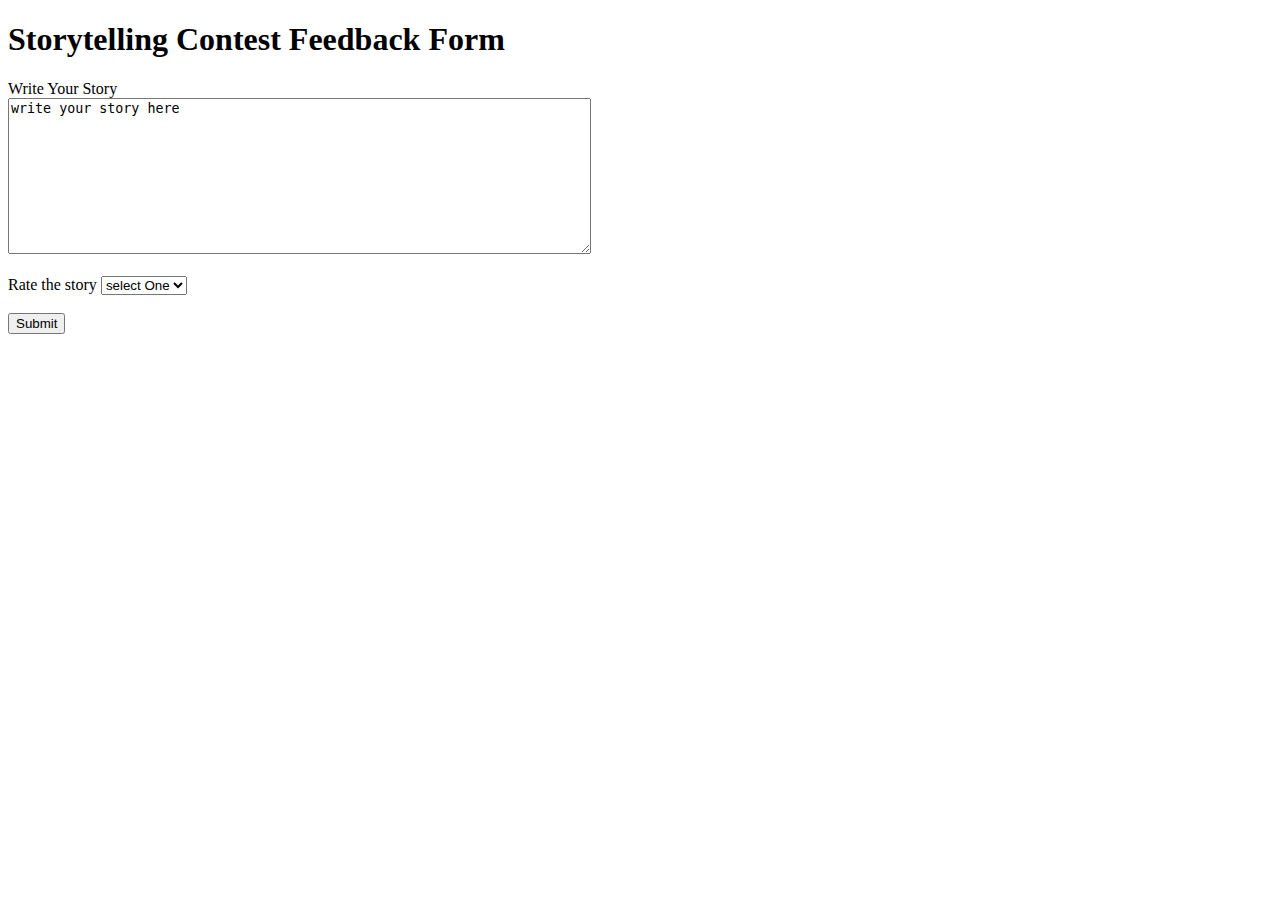
<file: practice-tasks/task2.html>
<!DOCTYPE html>
<html lang="en">
<head>
    <meta charset="UTF-8">
    <meta name="viewport" content="width=device-width, initial-scale=1.0">
    <title>Practice Task 2</title>
</head>
<body>
    <form>
        <h1>Storytelling Contest Feedback Form</h1>

        <label for="story">Write Your Story</label><br>
        <textarea rows="10" cols="70" name="Storytelling" id="story">write your story here</textarea><br><br>

        <label for="rating">Rate the story</label>
        <select>
            <option>select One</option>
            <option>Good</option>
            <option>Very Good</option>
            <option>Excellent</option>
        </select><br><br>

        <button>Submit</button>

    </form>
</body>
</html>
</file>
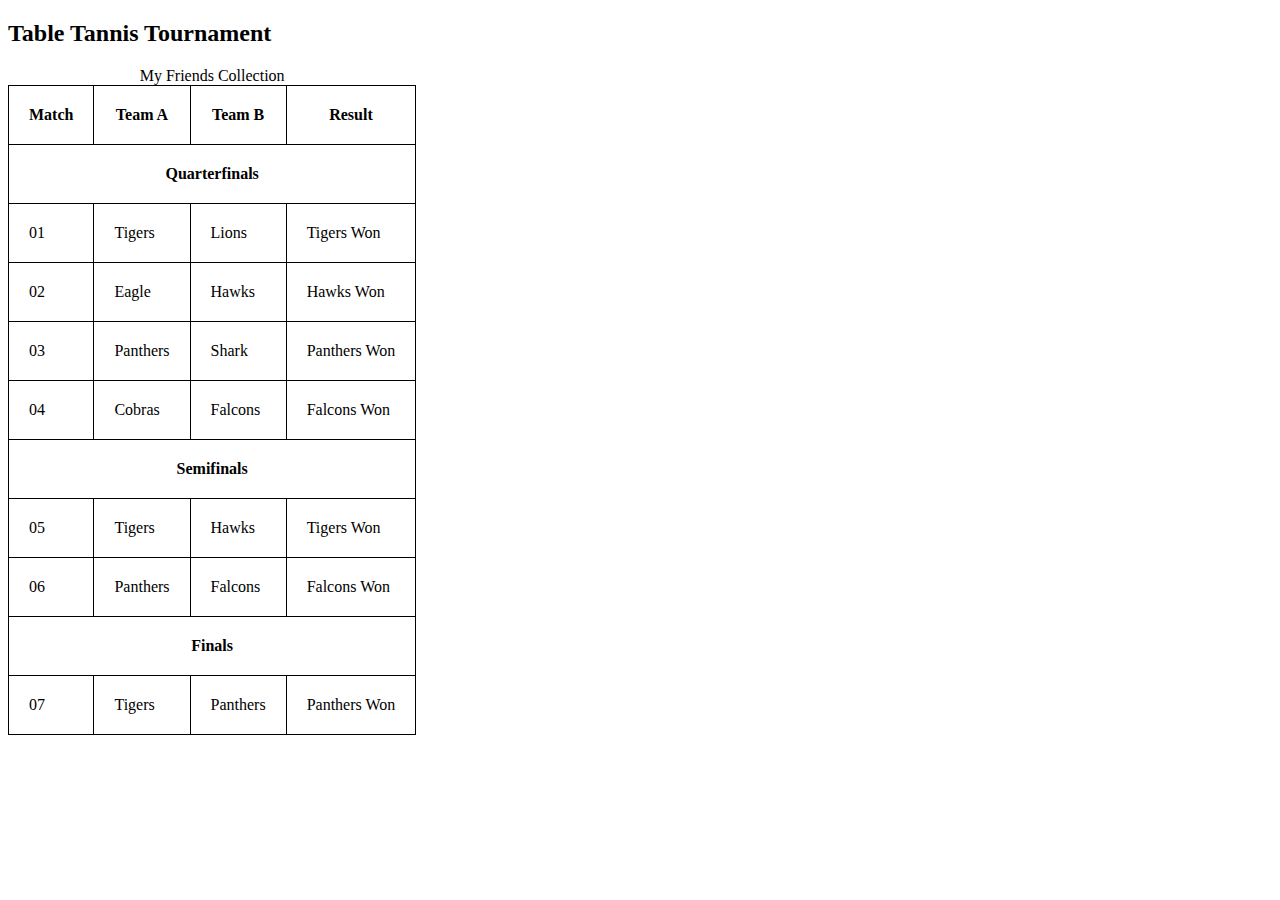
<file: practice-tasks/task3.html>
<!DOCTYPE html>
<html lang="en">
  <head>
    <meta charset="UTF-8" />
    <meta name="viewport" content="width=device-width, initial-scale=1.0" />
    <title>Practice Task 3</title>
    <style>
        table{
            border-collapse: collapse;
        }

        td, th{
            border: 1px solid black;
            padding: 20px;
        }

    </style>
  </head>
  <body>
    <main>
      <h2>Table Tannis Tournament</h2>
      <table>
        <caption>My Friends Collection</caption>
        <thead>
          <tr>
            <th>Match</th>
            <th>Team A</th>
            <th>Team B</th>
            <th>Result</th>
          </tr>
          <tr>
            <th colspan="4">Quarterfinals</th>
          </tr>
        </thead>
        <tbody>
          <tr>
            <td>01</td>
            <td>Tigers</td>
            <td>Lions</td>
            <td>Tigers Won</td>
          </tr>
          <tr>
            <td>02</td>
            <td>Eagle</td>
            <td>Hawks</td>
            <td>Hawks Won</td>
          </tr>
          <tr>
            <td>03</td>
            <td>Panthers</td>
            <td>Shark</td>
            <td>Panthers Won</td>
          </tr>
          <tr>
            <td>04</td>
            <td>Cobras</td>
            <td>Falcons</td>
            <td>Falcons Won</td>
          </tr>
          <tr>
            <th colspan="4">Semifinals</th>
          </tr>
          <tr>
            <td>05</td>
            <td>Tigers</td>
            <td>Hawks</td>
            <td>Tigers Won</td>
          </tr>
          <tr>
            <td>06</td>
            <td>Panthers</td>
            <td>Falcons</td>
            <td>Falcons Won</td>
          </tr>
          <tr>
            <th colspan="4">Finals</th>
          </tr>
          <tr>
            <td>07</td>
            <td>Tigers</td>
            <td>Panthers</td>
            <td>Panthers Won</td>
          </tr>
        </tbody>
      </table>
    </main>
  </body>
</html>
</file>
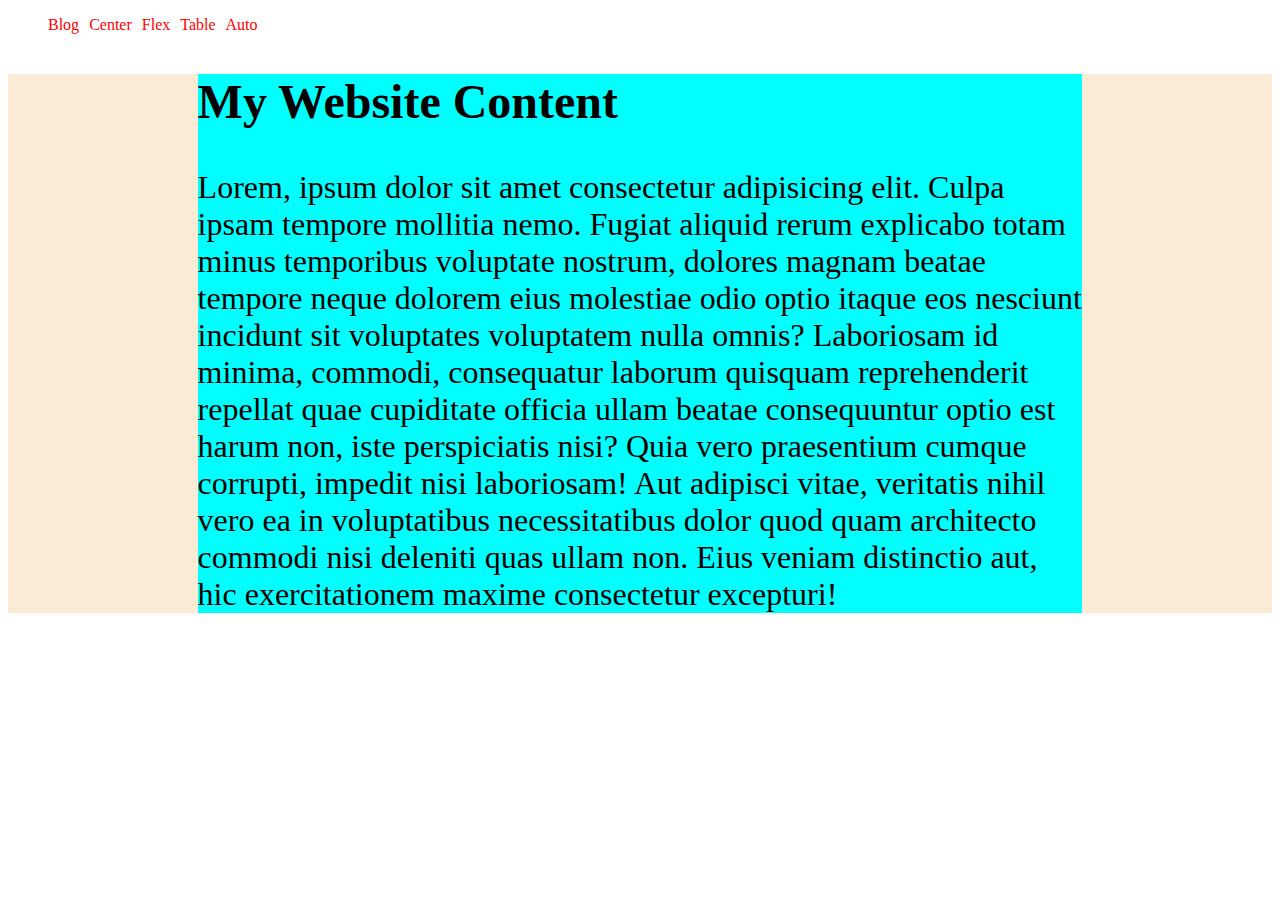
<file: video-practice/auto.html>
<!DOCTYPE html>
<html lang="en">
  <head>
    <meta charset="UTF-8" />
    <meta name="viewport" content="width=device-width, initial-scale=1.0" />
    <title>Auto</title>
    <style>
      .container {
        background-color: antiquewhite;
      }

      .content {
        background-color: aqua;
        font-size: 2em;
        width: 70%;
        margin: 0 auto;
      }
    </style>
    <link rel="stylesheet" href="styles/nav.css" />
  </head>
  <body>
    <header>
      <nav>
        <ul>
          <li><a href="blogs.html">Blog</a></li>
          <li><a href="center.html">Center</a></li>
          <li><a href="flex.html">Flex</a></li>
          <li><a href="table.html">Table</a></li>
          <li><a href="auto.html">Auto</a></li>
        </ul>
      </nav>
    </header>
    <main>
      <div class="container">
        <div class="content">
          <h2>My Website Content</h2>
          <p>
            Lorem, ipsum dolor sit amet consectetur adipisicing elit. Culpa
            ipsam tempore mollitia nemo. Fugiat aliquid rerum explicabo totam
            minus temporibus voluptate nostrum, dolores magnam beatae tempore
            neque dolorem eius molestiae odio optio itaque eos nesciunt incidunt
            sit voluptates voluptatem nulla omnis? Laboriosam id minima,
            commodi, consequatur laborum quisquam reprehenderit repellat quae
            cupiditate officia ullam beatae consequuntur optio est harum non,
            iste perspiciatis nisi? Quia vero praesentium cumque corrupti,
            impedit nisi laboriosam! Aut adipisci vitae, veritatis nihil vero ea
            in voluptatibus necessitatibus dolor quod quam architecto commodi
            nisi deleniti quas ullam non. Eius veniam distinctio aut, hic
            exercitationem maxime consectetur excepturi!
          </p>
        </div>
      </div>
    </main>
    <footer></footer>
  </body>
</html>
</file>
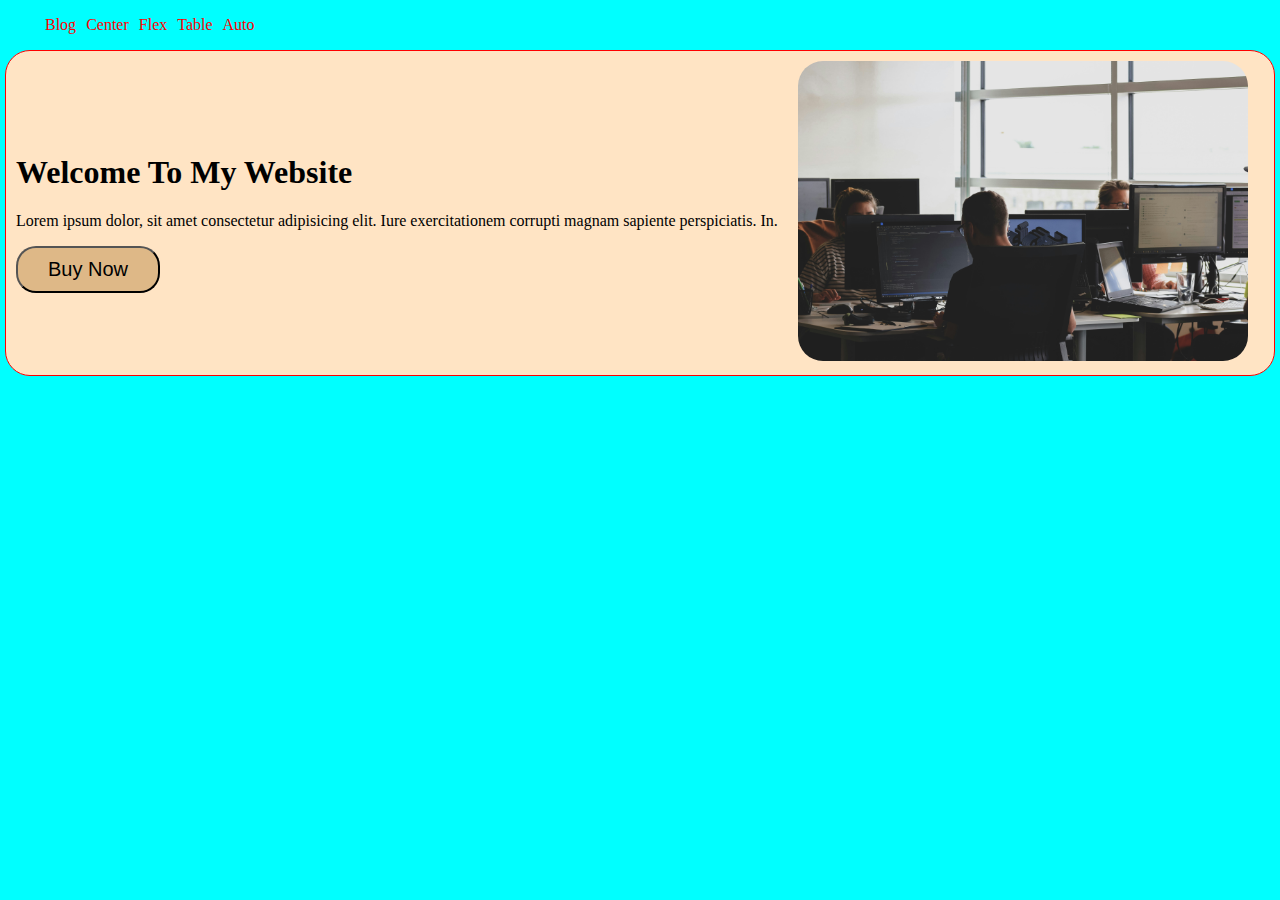
<file: video-practice/banner.html>
<!DOCTYPE html>
<html lang="en">
<head>
    <meta charset="UTF-8">
    <meta name="viewport" content="width=device-width, initial-scale=1.0">
    <title>Banner</title>
    <link rel="stylesheet" href="styles/banner.css">
    <link rel="stylesheet" href="styles/nav.css">
</head>
<body>
    <header>
      <nav>
        <ul>
          <li><a href="blogs.html">Blog</a></li>
          <li><a href="center.html">Center</a></li>
          <li><a href="flex.html">Flex</a></li>
          <li><a href="table.html">Table</a></li>
          <li><a href="auto.html">Auto</a></li>
        </ul>
      </nav>
    </header>
    <main>
        <section class="hero-container">
            <div>
                <h1>Welcome To My Website</h1>
                <p>Lorem ipsum dolor, sit amet consectetur adipisicing elit. Iure exercitationem corrupti magnam sapiente perspiciatis. In.</p>
                <button>Buy Now</button>
            </div>
            <div>
                <img src="images/coding.jpg" alt="">
            </div>
        </section>
    </main>
</body>
</html>
</file>
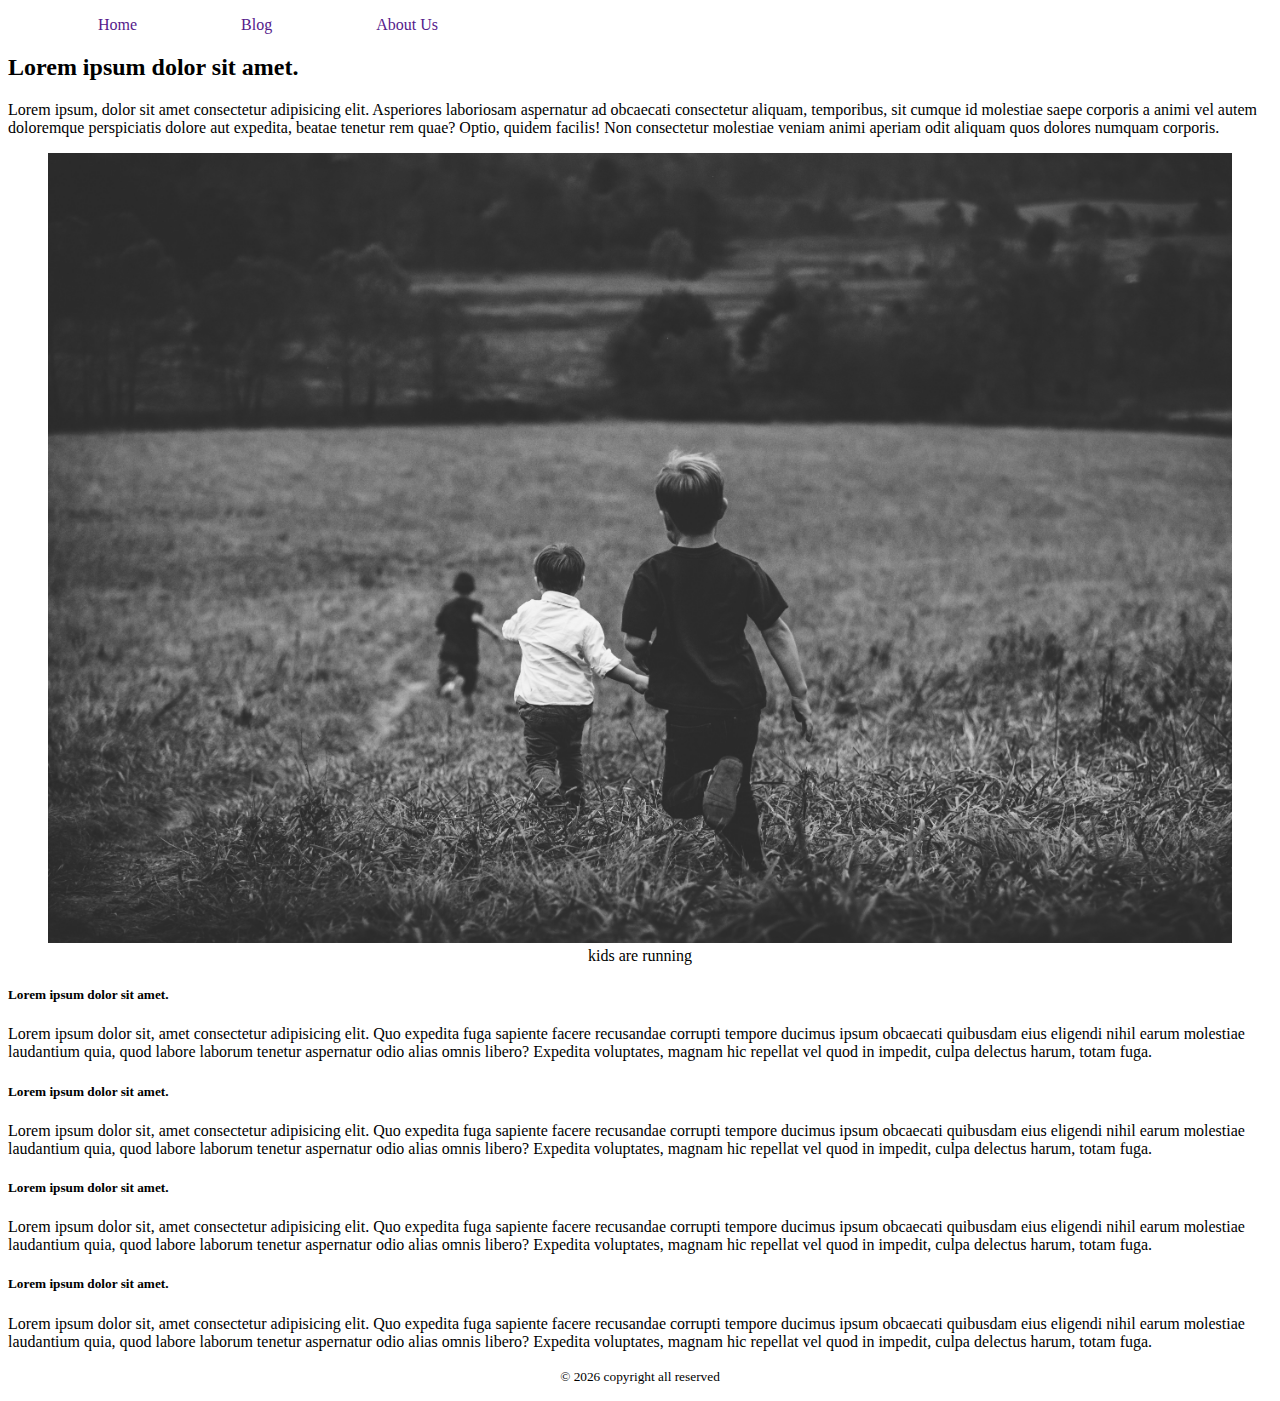
<file: video-practice/blogs.html>
<!DOCTYPE html>
<html lang="en">
<head>
    <meta charset="UTF-8">
    <meta name="viewport" content="width=device-width, initial-scale=1.0">
    <title>My Blog</title>
    <link rel="stylesheet" href="styles/blog.css">
</head>
<body>
    <header>
        <nav>
            <ul>
                <li><a href="">Home</a></li>
                <li><a href="">Blog</a></li>
                <li><a href="">About Us</a></li>
            </ul>
        </nav>
    </header>
    <main>
        <article>
            <header>
                <h2>Lorem ipsum dolor sit amet.</h2>
                <p>Lorem ipsum, dolor sit amet consectetur adipisicing elit. Asperiores laboriosam aspernatur ad obcaecati consectetur aliquam, temporibus, sit cumque id molestiae saepe corporis a animi vel autem doloremque perspiciatis dolore aut expedita, beatae tenetur rem quae? Optio, quidem facilis! Non consectetur molestiae veniam animi aperiam odit aliquam quos dolores numquam corporis.</p>
                <figure>
                    <img width="100%" src="images/jordan.jpg" alt="  ">
                    <figcaption style="text-align: center;">kids are running</figcaption>
                </figure>
                <section>
                    <h5>Lorem ipsum dolor sit amet.</h5>
                    <p>Lorem ipsum dolor sit, amet consectetur adipisicing elit. Quo expedita fuga sapiente facere recusandae corrupti tempore ducimus ipsum obcaecati quibusdam eius eligendi nihil earum molestiae laudantium quia, quod labore laborum tenetur aspernatur odio alias omnis libero? Expedita voluptates, magnam hic repellat vel quod in impedit, culpa delectus harum, totam fuga.</p>
                </section>
                <section>
                    <h5>Lorem ipsum dolor sit amet.</h5>
                    <p>Lorem ipsum dolor sit, amet consectetur adipisicing elit. Quo expedita fuga sapiente facere recusandae corrupti tempore ducimus ipsum obcaecati quibusdam eius eligendi nihil earum molestiae laudantium quia, quod labore laborum tenetur aspernatur odio alias omnis libero? Expedita voluptates, magnam hic repellat vel quod in impedit, culpa delectus harum, totam fuga.</p>
                </section>
                <section>
                    <h5>Lorem ipsum dolor sit amet.</h5>
                    <p>Lorem ipsum dolor sit, amet consectetur adipisicing elit. Quo expedita fuga sapiente facere recusandae corrupti tempore ducimus ipsum obcaecati quibusdam eius eligendi nihil earum molestiae laudantium quia, quod labore laborum tenetur aspernatur odio alias omnis libero? Expedita voluptates, magnam hic repellat vel quod in impedit, culpa delectus harum, totam fuga.</p>
                </section>
                <section>
                    <h5>Lorem ipsum dolor sit amet.</h5>
                    <p>Lorem ipsum dolor sit, amet consectetur adipisicing elit. Quo expedita fuga sapiente facere recusandae corrupti tempore ducimus ipsum obcaecati quibusdam eius eligendi nihil earum molestiae laudantium quia, quod labore laborum tenetur aspernatur odio alias omnis libero? Expedita voluptates, magnam hic repellat vel quod in impedit, culpa delectus harum, totam fuga.</p>
                </section>
            </header>
        </article>
    </main>
    <footer>
        <p><small>&copy; 2026 copyright all reserved</small></p>
    </footer>
</body>
</html>
</file>
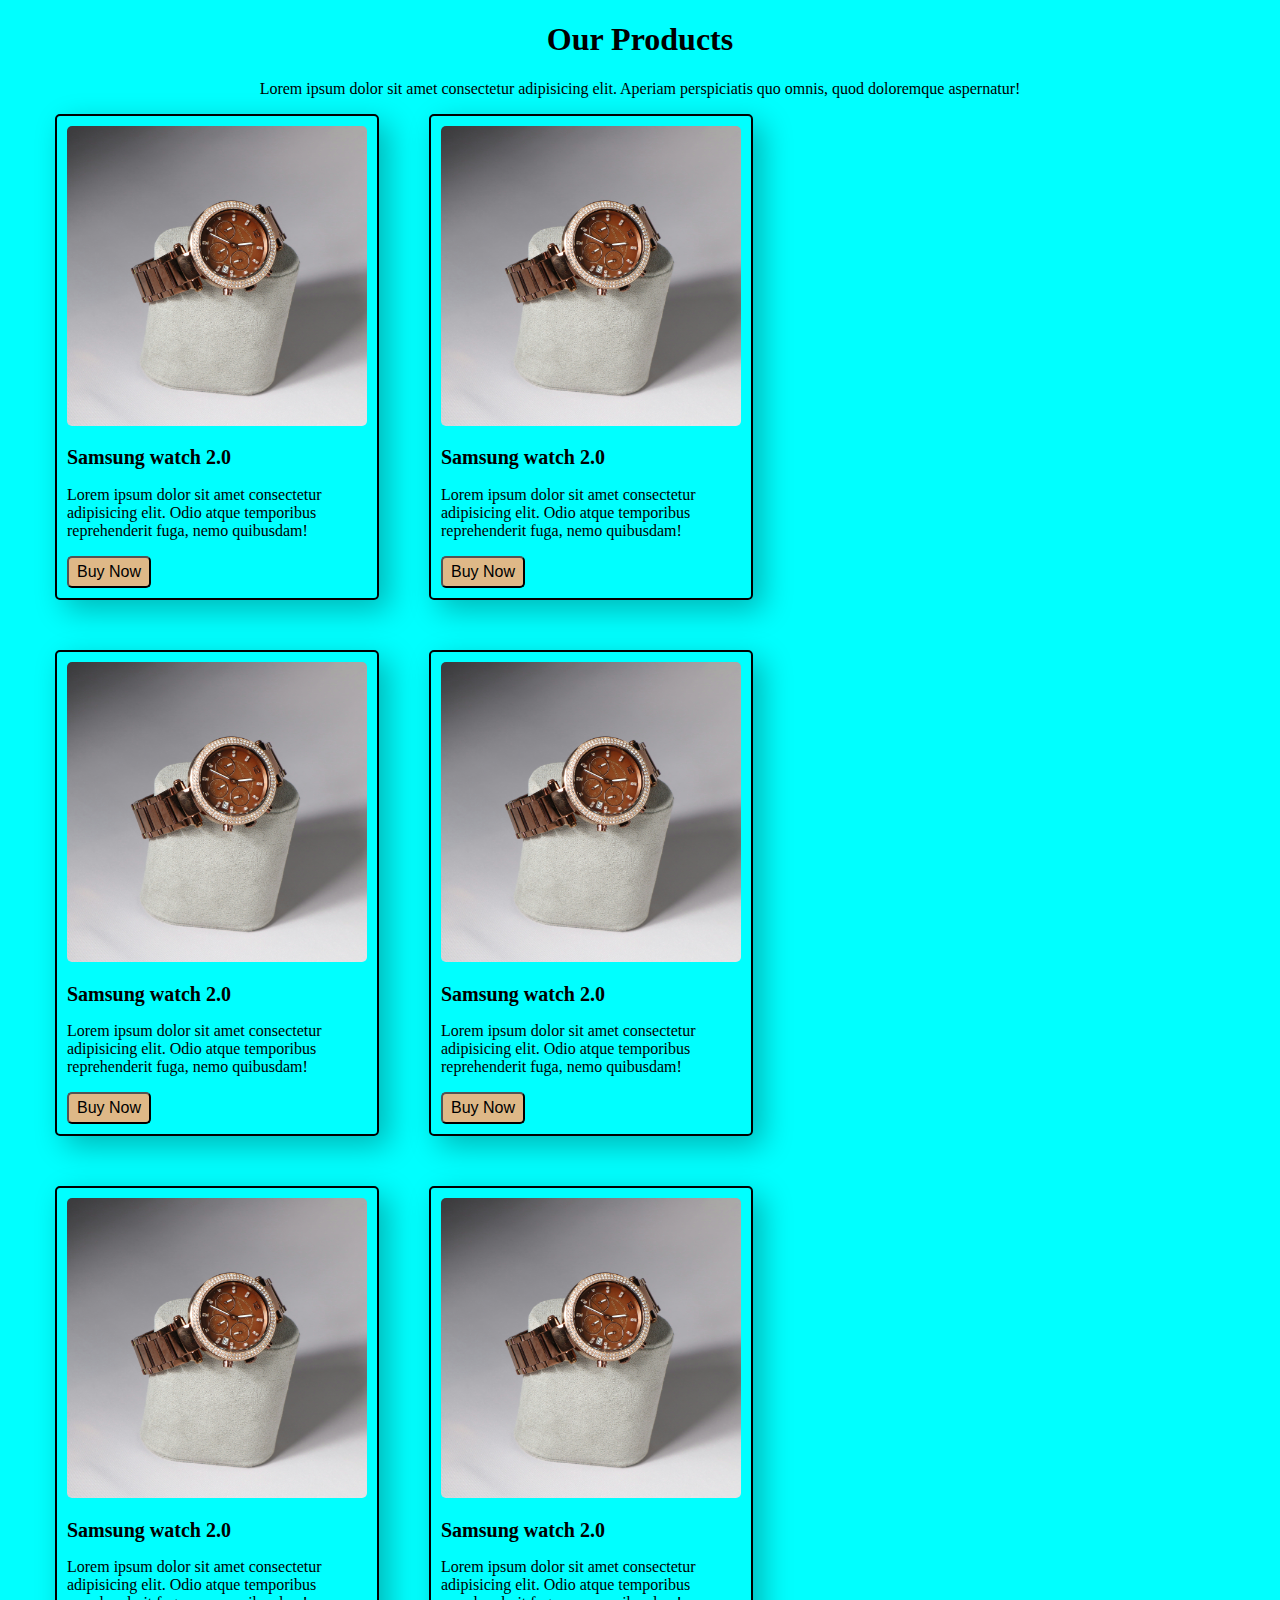
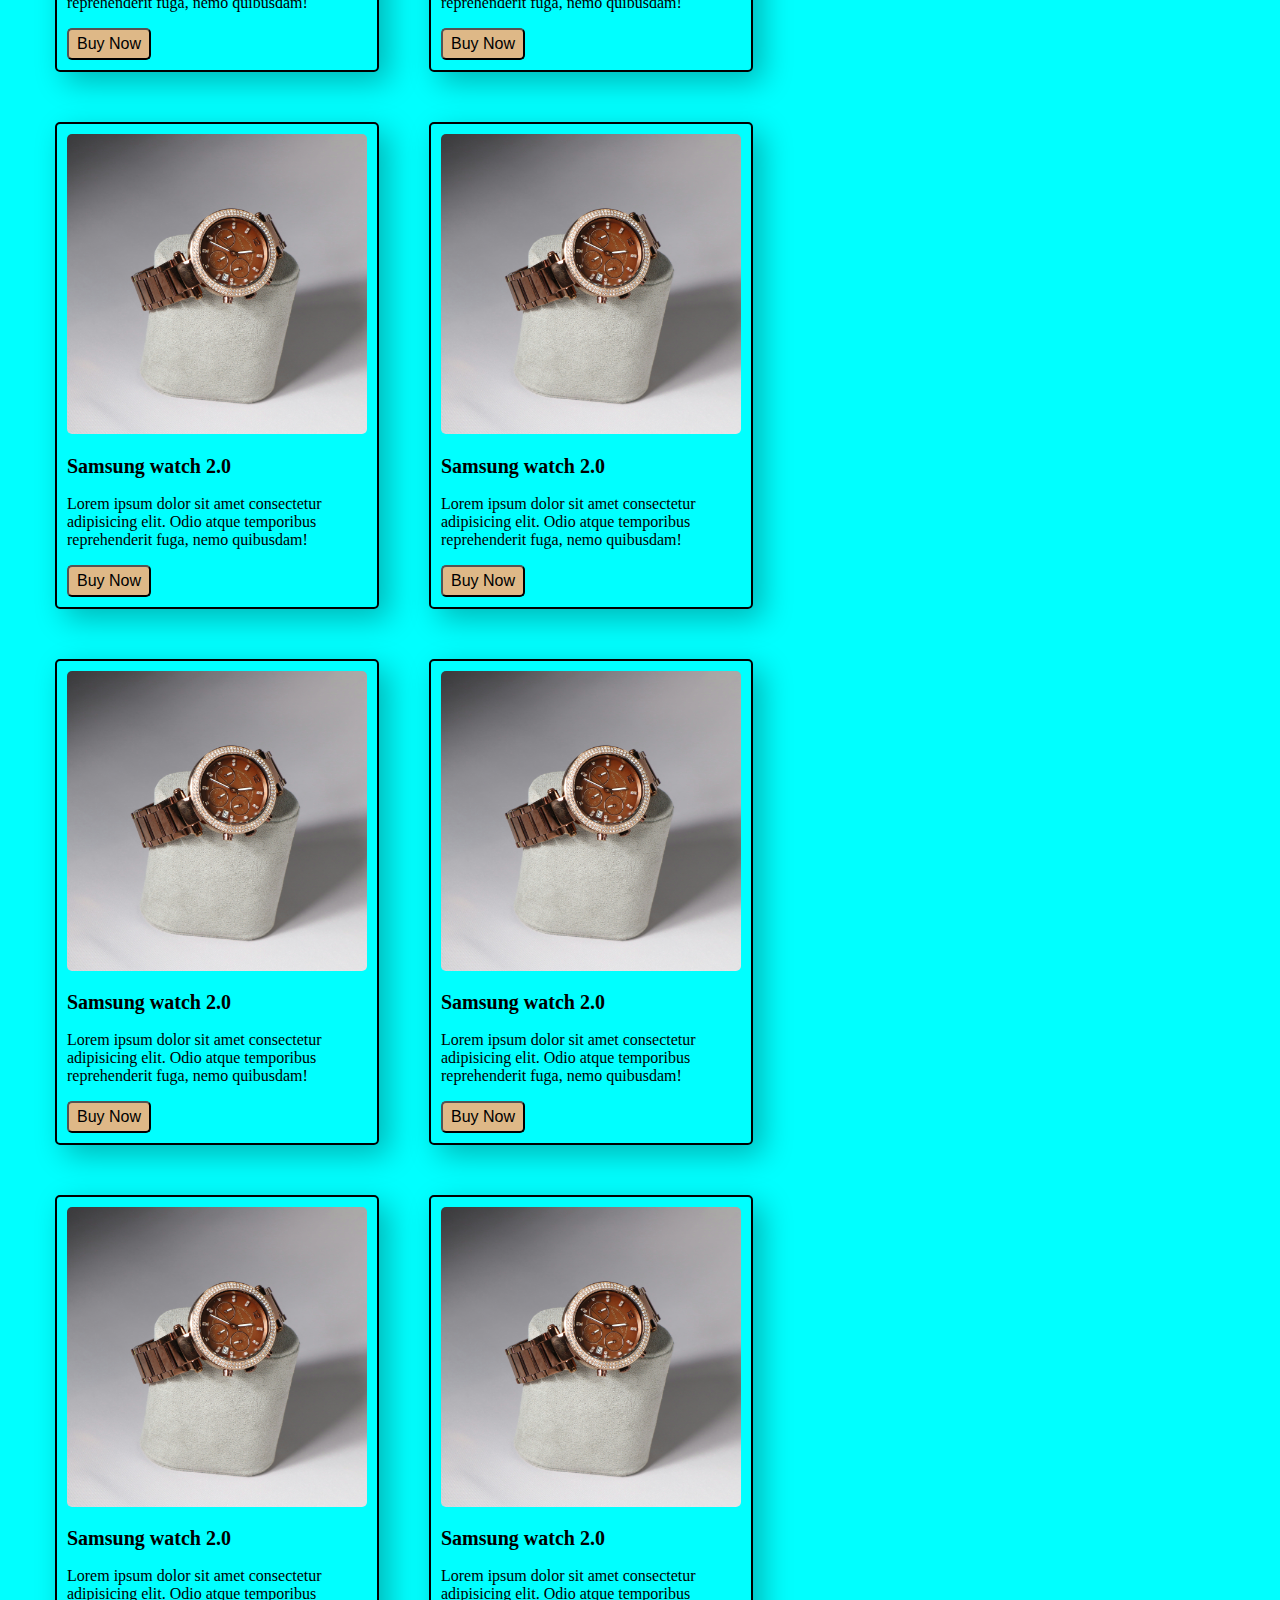
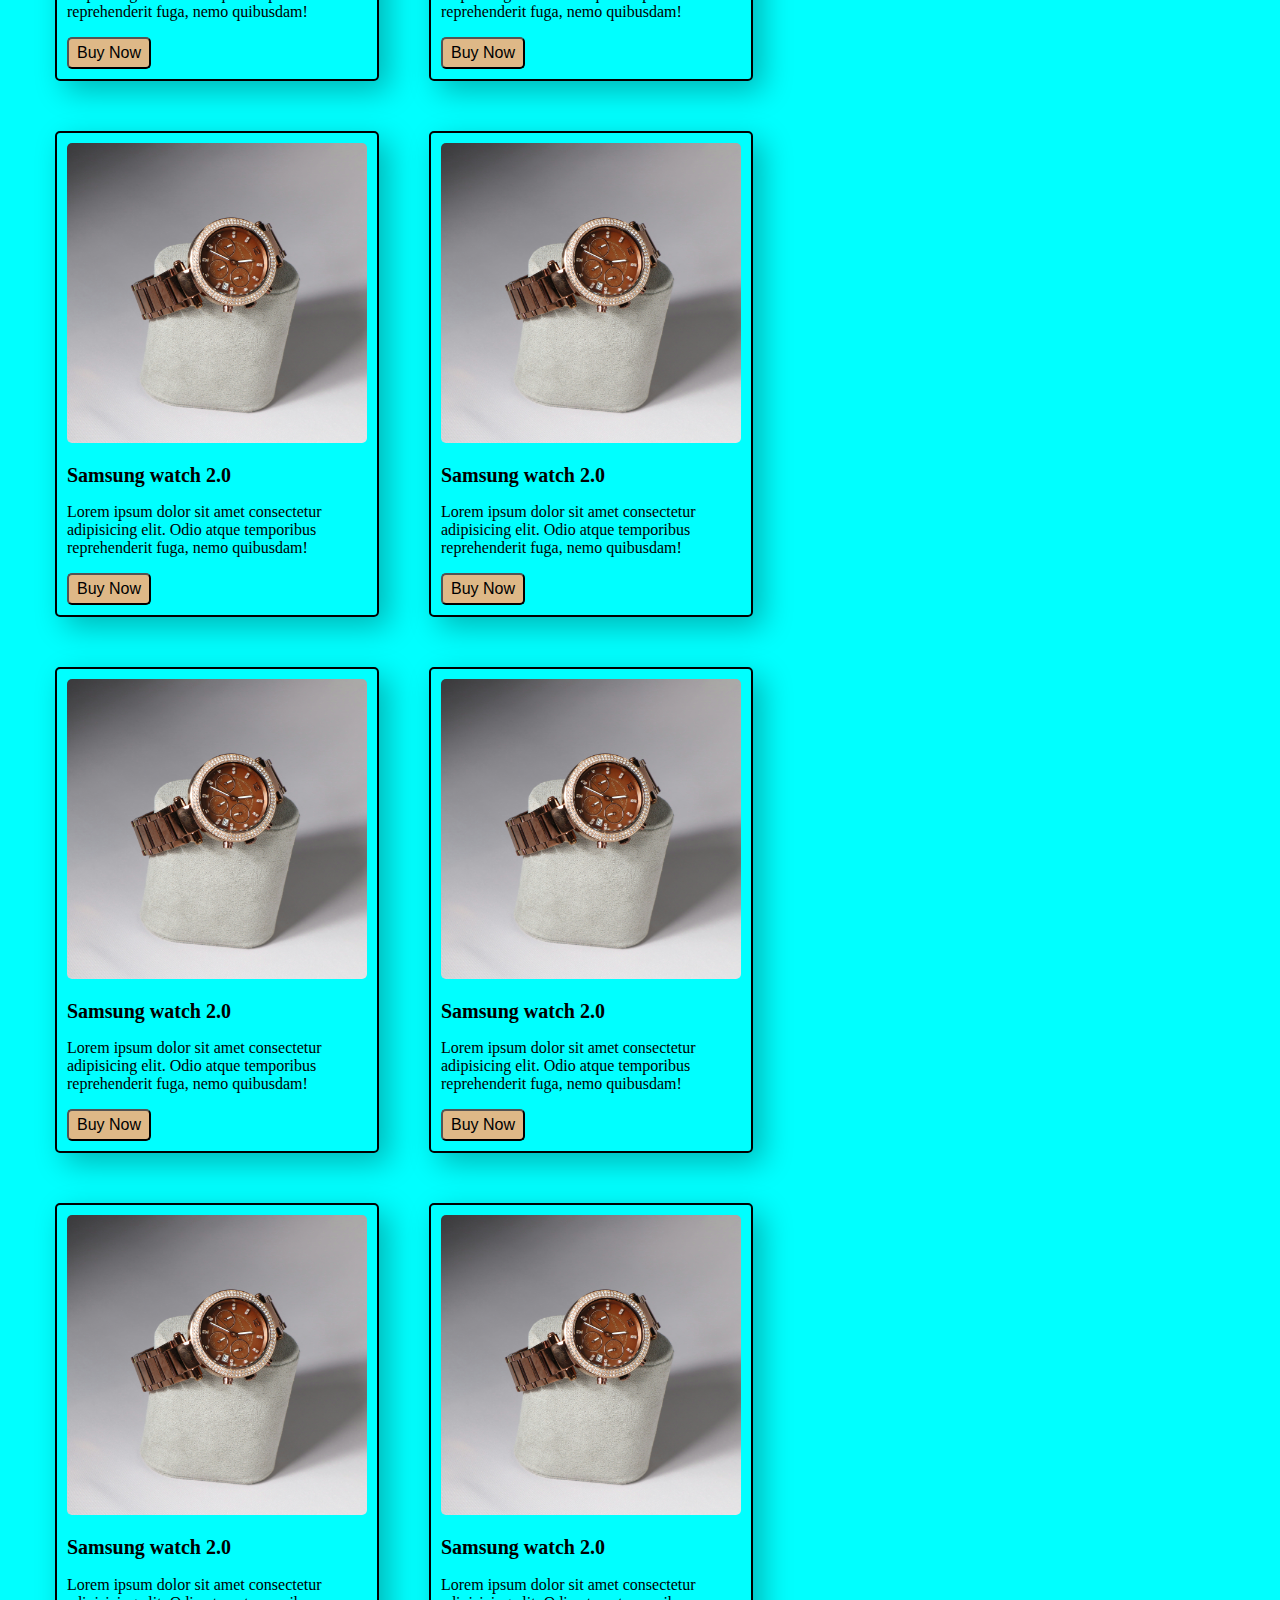
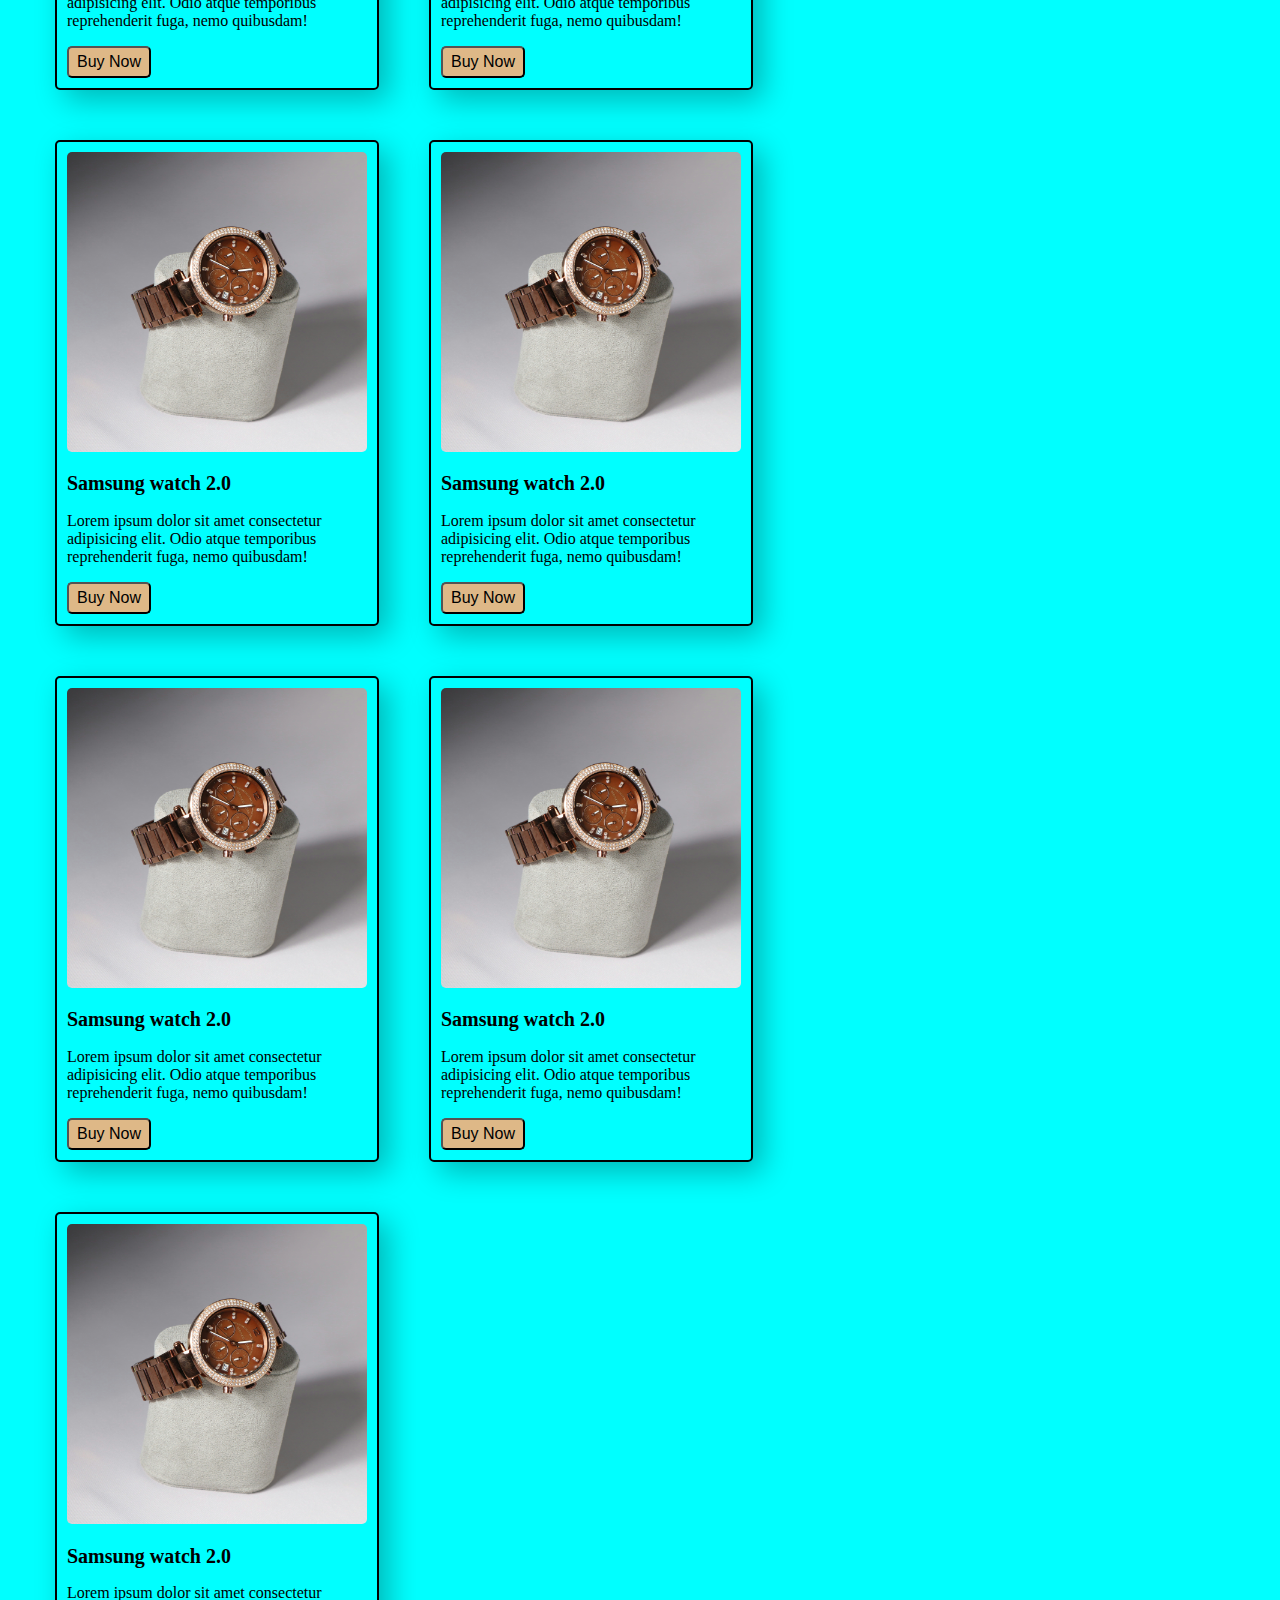
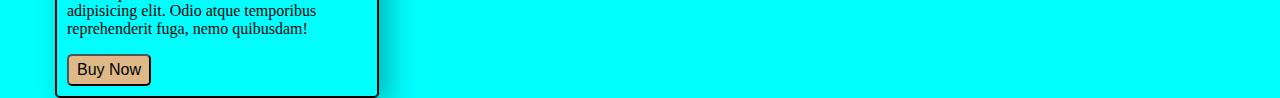
<file: video-practice/cards.html>
<!DOCTYPE html>
<html lang="en">
<head>
    <meta charset="UTF-8">
    <meta name="viewport" content="width=device-width, initial-scale=1.0">
    <title>Cards</title>
    <link rel="stylesheet" href="styles/card.css">
</head>
<body>
    <main>
        <section class="card-section">
            <h1>Our Products</h1>
            <p>Lorem ipsum dolor sit amet consectetur adipisicing elit. Aperiam perspiciatis quo omnis, quod doloremque aspernatur!</p>
            <div class="card-container">
                <div class="card">
                    <img src="images/watch.jpg" alt="">
                    <h2>Samsung watch 2.0</h2>
                    <p>Lorem ipsum dolor sit amet consectetur adipisicing elit. Odio atque temporibus reprehenderit fuga, nemo quibusdam!</p>
                    <button>Buy Now</button>
                </div>
                <div class="card">
                    <img src="images/watch.jpg" alt="">
                    <h2>Samsung watch 2.0</h2>
                    <p>Lorem ipsum dolor sit amet consectetur adipisicing elit. Odio atque temporibus reprehenderit fuga, nemo quibusdam!</p>
                    <button>Buy Now</button>
                </div>
                <div class="card">
                    <img src="images/watch.jpg" alt="">
                    <h2>Samsung watch 2.0</h2>
                    <p>Lorem ipsum dolor sit amet consectetur adipisicing elit. Odio atque temporibus reprehenderit fuga, nemo quibusdam!</p>
                    <button>Buy Now</button>
                </div>
                <div class="card">
                    <img src="images/watch.jpg" alt="">
                    <h2>Samsung watch 2.0</h2>
                    <p>Lorem ipsum dolor sit amet consectetur adipisicing elit. Odio atque temporibus reprehenderit fuga, nemo quibusdam!</p>
                    <button>Buy Now</button>
                </div>
                <div class="card">
                    <img src="images/watch.jpg" alt="">
                    <h2>Samsung watch 2.0</h2>
                    <p>Lorem ipsum dolor sit amet consectetur adipisicing elit. Odio atque temporibus reprehenderit fuga, nemo quibusdam!</p>
                    <button>Buy Now</button>
                </div>
                <div class="card">
                    <img src="images/watch.jpg" alt="">
                    <h2>Samsung watch 2.0</h2>
                    <p>Lorem ipsum dolor sit amet consectetur adipisicing elit. Odio atque temporibus reprehenderit fuga, nemo quibusdam!</p>
                    <button>Buy Now</button>
                </div>
                <div class="card">
                    <img src="images/watch.jpg" alt="">
                    <h2>Samsung watch 2.0</h2>
                    <p>Lorem ipsum dolor sit amet consectetur adipisicing elit. Odio atque temporibus reprehenderit fuga, nemo quibusdam!</p>
                    <button>Buy Now</button>
                </div>
                <div class="card">
                    <img src="images/watch.jpg" alt="">
                    <h2>Samsung watch 2.0</h2>
                    <p>Lorem ipsum dolor sit amet consectetur adipisicing elit. Odio atque temporibus reprehenderit fuga, nemo quibusdam!</p>
                    <button>Buy Now</button>
                </div>
                <div class="card">
                    <img src="images/watch.jpg" alt="">
                    <h2>Samsung watch 2.0</h2>
                    <p>Lorem ipsum dolor sit amet consectetur adipisicing elit. Odio atque temporibus reprehenderit fuga, nemo quibusdam!</p>
                    <button>Buy Now</button>
                </div>
                <div class="card">
                    <img src="images/watch.jpg" alt="">
                    <h2>Samsung watch 2.0</h2>
                    <p>Lorem ipsum dolor sit amet consectetur adipisicing elit. Odio atque temporibus reprehenderit fuga, nemo quibusdam!</p>
                    <button>Buy Now</button>
                </div>
                <div class="card">
                    <img src="images/watch.jpg" alt="">
                    <h2>Samsung watch 2.0</h2>
                    <p>Lorem ipsum dolor sit amet consectetur adipisicing elit. Odio atque temporibus reprehenderit fuga, nemo quibusdam!</p>
                    <button>Buy Now</button>
                </div>
                <div class="card">
                    <img src="images/watch.jpg" alt="">
                    <h2>Samsung watch 2.0</h2>
                    <p>Lorem ipsum dolor sit amet consectetur adipisicing elit. Odio atque temporibus reprehenderit fuga, nemo quibusdam!</p>
                    <button>Buy Now</button>
                </div>
                <div class="card">
                    <img src="images/watch.jpg" alt="">
                    <h2>Samsung watch 2.0</h2>
                    <p>Lorem ipsum dolor sit amet consectetur adipisicing elit. Odio atque temporibus reprehenderit fuga, nemo quibusdam!</p>
                    <button>Buy Now</button>
                </div>
                <div class="card">
                    <img src="images/watch.jpg" alt="">
                    <h2>Samsung watch 2.0</h2>
                    <p>Lorem ipsum dolor sit amet consectetur adipisicing elit. Odio atque temporibus reprehenderit fuga, nemo quibusdam!</p>
                    <button>Buy Now</button>
                </div>
                <div class="card">
                    <img src="images/watch.jpg" alt="">
                    <h2>Samsung watch 2.0</h2>
                    <p>Lorem ipsum dolor sit amet consectetur adipisicing elit. Odio atque temporibus reprehenderit fuga, nemo quibusdam!</p>
                    <button>Buy Now</button>
                </div>
                <div class="card">
                    <img src="images/watch.jpg" alt="">
                    <h2>Samsung watch 2.0</h2>
                    <p>Lorem ipsum dolor sit amet consectetur adipisicing elit. Odio atque temporibus reprehenderit fuga, nemo quibusdam!</p>
                    <button>Buy Now</button>
                </div>
                <div class="card">
                    <img src="images/watch.jpg" alt="">
                    <h2>Samsung watch 2.0</h2>
                    <p>Lorem ipsum dolor sit amet consectetur adipisicing elit. Odio atque temporibus reprehenderit fuga, nemo quibusdam!</p>
                    <button>Buy Now</button>
                </div>
                <div class="card">
                    <img src="images/watch.jpg" alt="">
                    <h2>Samsung watch 2.0</h2>
                    <p>Lorem ipsum dolor sit amet consectetur adipisicing elit. Odio atque temporibus reprehenderit fuga, nemo quibusdam!</p>
                    <button>Buy Now</button>
                </div>
                <div class="card">
                    <img src="images/watch.jpg" alt="">
                    <h2>Samsung watch 2.0</h2>
                    <p>Lorem ipsum dolor sit amet consectetur adipisicing elit. Odio atque temporibus reprehenderit fuga, nemo quibusdam!</p>
                    <button>Buy Now</button>
                </div>
                <div class="card">
                    <img src="images/watch.jpg" alt="">
                    <h2>Samsung watch 2.0</h2>
                    <p>Lorem ipsum dolor sit amet consectetur adipisicing elit. Odio atque temporibus reprehenderit fuga, nemo quibusdam!</p>
                    <button>Buy Now</button>
                </div>
                <div class="card">
                    <img src="images/watch.jpg" alt="">
                    <h2>Samsung watch 2.0</h2>
                    <p>Lorem ipsum dolor sit amet consectetur adipisicing elit. Odio atque temporibus reprehenderit fuga, nemo quibusdam!</p>
                    <button>Buy Now</button>
                </div>
                <div class="card">
                    <img src="images/watch.jpg" alt="">
                    <h2>Samsung watch 2.0</h2>
                    <p>Lorem ipsum dolor sit amet consectetur adipisicing elit. Odio atque temporibus reprehenderit fuga, nemo quibusdam!</p>
                    <button>Buy Now</button>
                </div>
                <div class="card">
                    <img src="images/watch.jpg" alt="">
                    <h2>Samsung watch 2.0</h2>
                    <p>Lorem ipsum dolor sit amet consectetur adipisicing elit. Odio atque temporibus reprehenderit fuga, nemo quibusdam!</p>
                    <button>Buy Now</button>
                </div>
            </div>
        </section>
    </main>
</body>
</html>
</file>
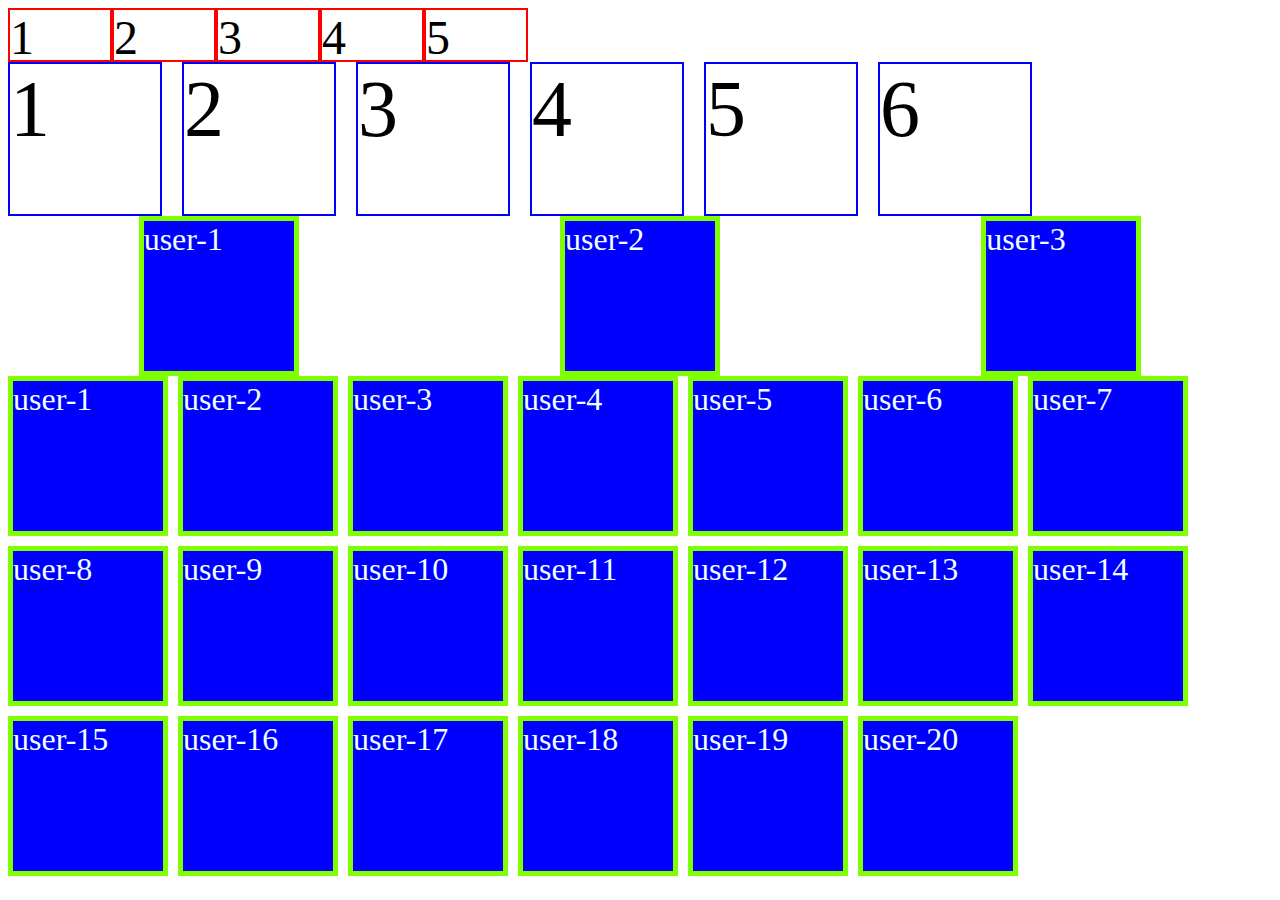
<file: video-practice/flex.html>
<!DOCTYPE html>
<html lang="en">
<head>
    <meta charset="UTF-8">
    <meta name="viewport" content="width=device-width, initial-scale=1.0">
    <title>Flex Box</title>
    <style>

        .container{
            display: flex;
        }
        .container div{
            border: 2px solid red;
            height: 50px;
            font-size: 3em;
            width: 100px;
        }

        .box-container{
            display: flex;
            gap: 20px;
        }

        .box{
            font-size: 5em;
            height: 150px;
            width: 150px;
            border: 2px solid blue;
        }

        .users-container{
            display: flex;
            justify-content: space-around;
        }

        .user{
            border: 5px solid chartreuse;
            height: 150px;
            width: 150px;
            background-color: blue;
            color: azure;
            font-size: 2em;
        }

        .card-container{
            display: flex;
            flex-wrap: wrap;
            gap: 10px;
        }
    </style>
</head>
<body>
    <div class="container">
        <div>1</div>
        <div>2</div>
        <div>3</div>
        <div>4</div>
        <div>5</div>
    </div>
    <div class="box-container">
        <div class="box">1</div>
        <div class="box">2</div>
        <div class="box">3</div>
        <div class="box">4</div>
        <div class="box">5</div>
        <div class="box">6</div>
    </div>

    <div class="users-container">
        <div class="user">user-1</div>
        <div class="user">user-2</div>
        <div class="user">user-3</div>
    </div>
    <div class="card-container">
        <div class="user">user-1</div>
        <div class="user">user-2</div>
        <div class="user">user-3</div>
        <div class="user">user-4</div>
        <div class="user">user-5</div>
        <div class="user">user-6</div>
        <div class="user">user-7</div>
        <div class="user">user-8</div>
        <div class="user">user-9</div>
        <div class="user">user-10</div>
        <div class="user">user-11</div>
        <div class="user">user-12</div>
        <div class="user">user-13</div>
        <div class="user">user-14</div>
        <div class="user">user-15</div>
        <div class="user">user-16</div>
        <div class="user">user-17</div>
        <div class="user">user-18</div>
        <div class="user">user-19</div>
        <div class="user">user-20</div>

    </div>
</body>
</html>
</file>
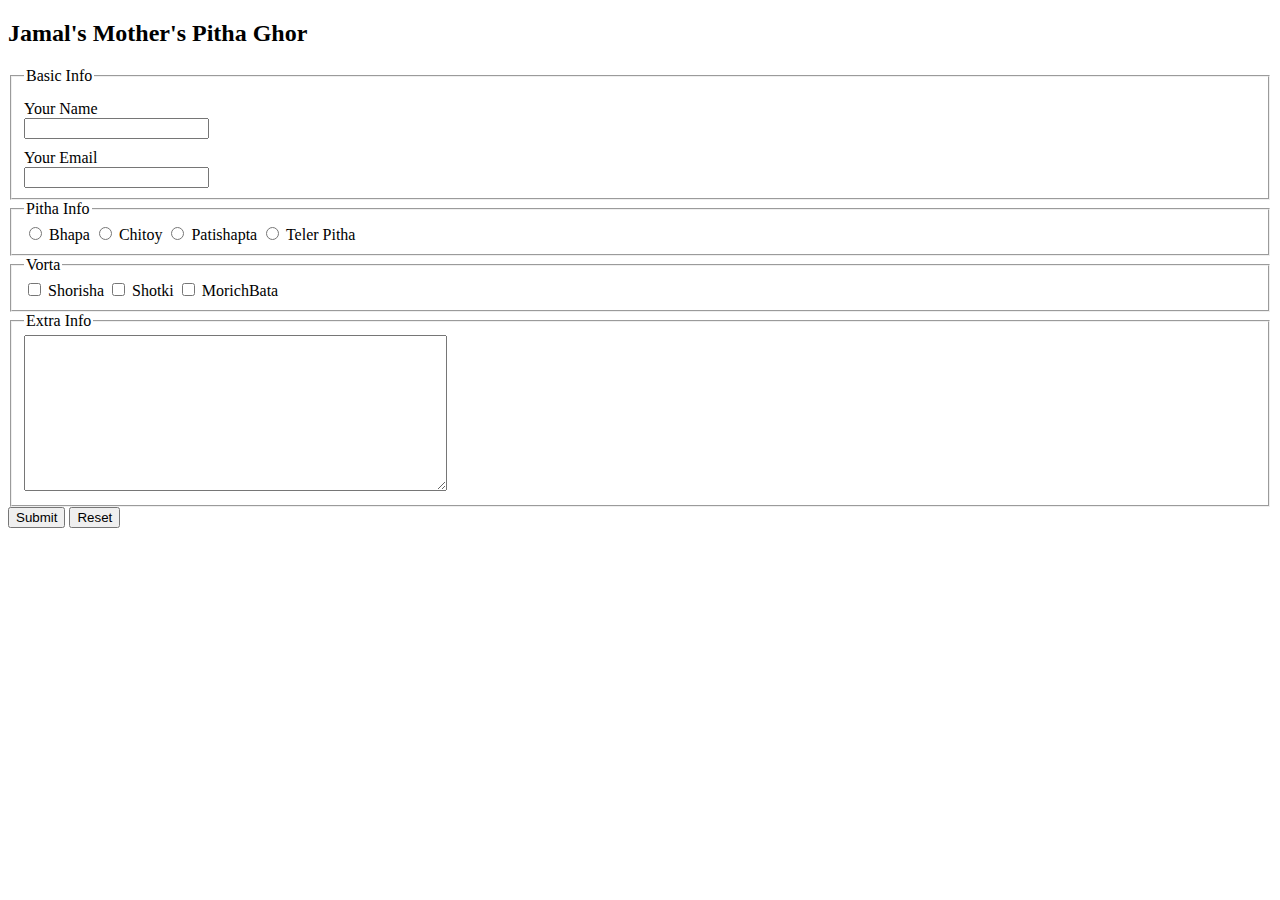
<file: video-practice/form.html>
<!DOCTYPE html>
<html lang="en">
  <head>
    <meta charset="UTF-8" />
    <meta name="viewport" content="width=device-width, initial-scale=1.0" />
    <title>Pith Ghor</title>
    <style>
      .basic-info label {
        display: block;
        margin-top: 10px;
      }
    </style>
  </head>
  <body>
    <header></header>
    <main>
      <section>
        <h2>Jamal's Mother's Pitha Ghor</h2>
        <form>
          <fieldset class="basic-info">
            <legend>Basic Info</legend>
            <label for="name">Your Name</label>
            <input type="text" name="" id="name" />

            <label for="email">Your Email</label>
            <input type="email" name="" id="email" />
          </fieldset>
          <fieldset>
            <legend>Pitha Info</legend>
            <input type="radio" name="pitha" id="Bhapa" />
            <label for="Bhapa">Bhapa</label>

            <input type="radio" name="pitha" id="chitoy" />
            <label for="chitoy">Chitoy</label>

            <input type="radio" name="" id="patishapta" />
            <label for="patishapta">Patishapta</label>

            <input type="radio" name="" id="telerpitha" />
            <label for="telerpitha">Teler Pitha</label>
          </fieldset>

          <fieldset>
            <legend>Vorta</legend>
            <input type="checkbox" name="vorta" id="shorisha" />
            <label for="shorisha">Shorisha</label>
            <input type="checkbox" name="vorta" id="shotki" />
            <label for="shotki">Shotki</label>
            <input type="checkbox" name="vorta" id="morichbata" />
            <label for="morichbata">MorichBata</label>
          </fieldset>

          <fieldset>
            <legend>Extra Info</legend>
            <textarea cols="50" rows="10" name="" id=""></textarea>
          </fieldset>
          <input type="submit" value="Submit" />
          <input type="reset" value="Reset" />
        </form>
      </section>
    </main>
    <footer></footer>
  </body>
</html>
</file>
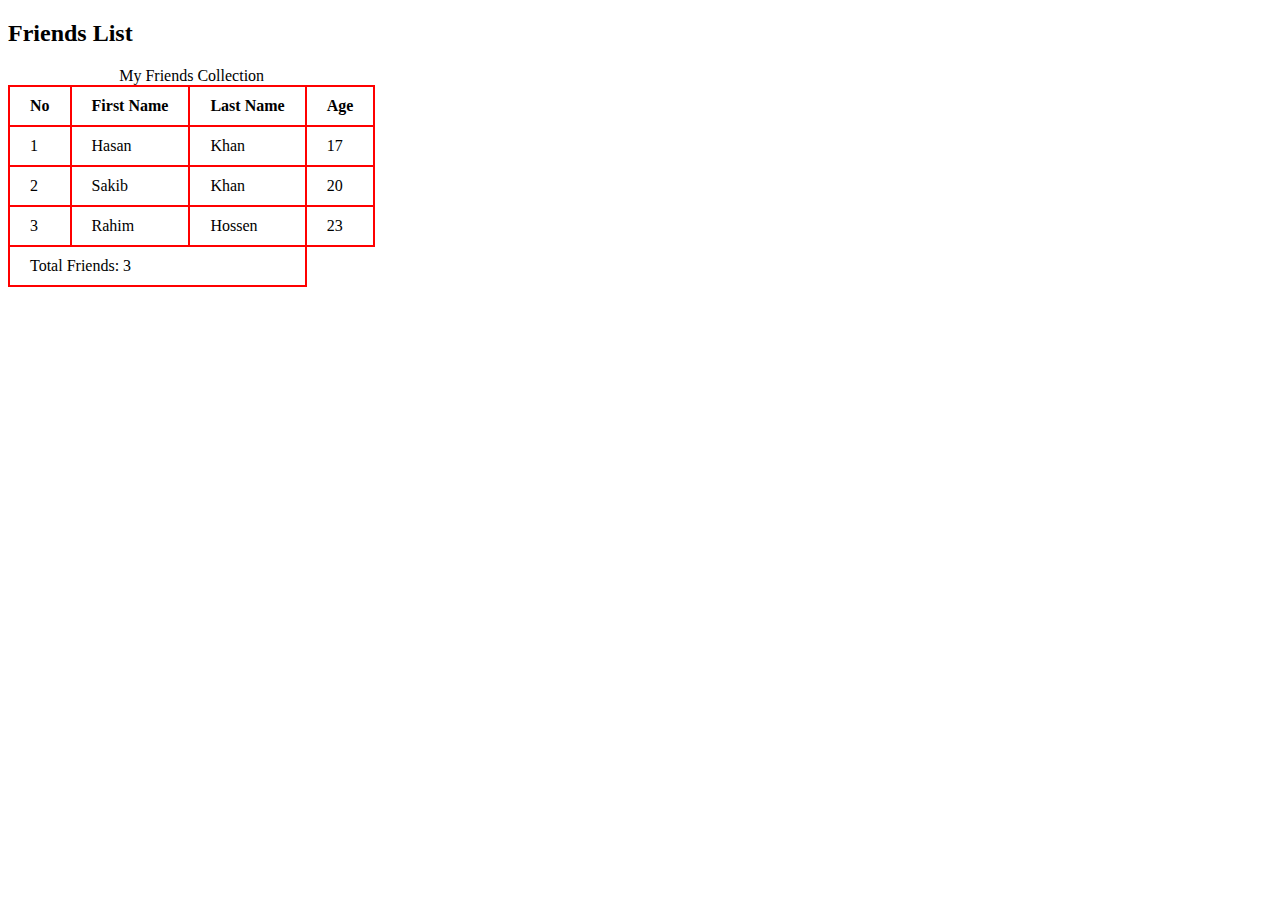
<file: video-practice/table.html>
<!DOCTYPE html>
<html lang="en">
<head>
    <meta charset="UTF-8">
    <meta name="viewport" content="width=device-width, initial-scale=1.0">
    <title>Table</title>
    <style>
        table{
            border-collapse: collapse;
        }
        td, th{
            border: 2px solid red;
            padding: 10px 20px;
        }
    </style>
</head>
<body>
    <main>
        <h2>Friends List</h2>
        <table>
            <caption>My Friends Collection</caption>
            <thead>
                <tr>
                    <th>No</th>
                    <th>First Name</th>
                    <th>Last Name</th>
                    <th>Age</th>
                </tr>
            </thead>
            <tbody>
                <tr>
                    <td>1</td>
                    <td>Hasan</td>
                    <td>Khan</td>
                    <td>17</td>
                </tr>
                <tr>
                    <td>2</td>
                    <td>Sakib</td>
                    <td>Khan</td>
                    <td>20</td>
                </tr>
                <tr>
                    <td>3</td>
                    <td>Rahim</td>
                    <td>Hossen</td>
                    <td>23</td>
                </tr>
            </tbody>
            <tfoot>
                <td colspan="3">Total Friends: 3</td>
            </tfoot>
        </table>
    </main>
</body>
</html>
</file>
<file: video-practice/styles/nav.css>
nav ul {
    display: flex;
}

nav li {
    list-style: none;
    margin-right: 10px;
}

nav li a {
    text-decoration: none;
    color: red;
}

nav li :hover{
    background-color: yellow;
}
</file>
<file: video-practice/styles/banner.css>
.hero-container{
    display: flex;
    align-items: center;
    gap: 20px;
    border: 1px solid red;
    padding: 10px;
    border-radius: 25px;
    background-color: bisque;
}

.hero-container img{
    width: 100%;
    height: 300px;
    border-radius: 25px;
}

body{
    max-width: 1270px;
    background-color: aqua;
    margin: 0 auto;
}

.hero-container button{
    background-color: burlywood;
    padding: 10px 30px;
    font-size: 1.25em;
    border-radius: 20px;
    cursor: pointer;
}
</file>
<file: video-practice/styles/blog.css>
nav li{
    list-style: none;
    display: inline;
    margin: 50px;
}

nav li a{
    text-decoration: none;
}

nav li:hover {
    background-color: red;

}

footer{
    text-align: center;
}
</file>
<file: video-practice/styles/card.css>
body{
    max-width: 1170px;
    background-color: aqua;
    margin: 0 auto;
}

.card-section{
    text-align: center;
}
.card {
  width: 300px;
  border: 2px solid black;
  border-radius: 5px;
  padding: 10px;
  box-shadow: 10px 10px 30px rgba(0, 0, 0, 0.281);
  text-align: left;
}

.card img {
  width: 100%;
  border-radius: 5px;
}

.card h2 {
  font-size: 1.25em;
  font-weight: 700;
}

.card button{
    background-color: burlywood;
    padding: 5px 8px;
    font-size: 1em;
    border-radius: 5px;
    cursor: pointer;
}

.card:hover{
    background-color: burlywood;
}

.card-container{
    display: flex;
    gap: 50px;
    flex-wrap: wrap;
    width: 70%;
}
</file>
